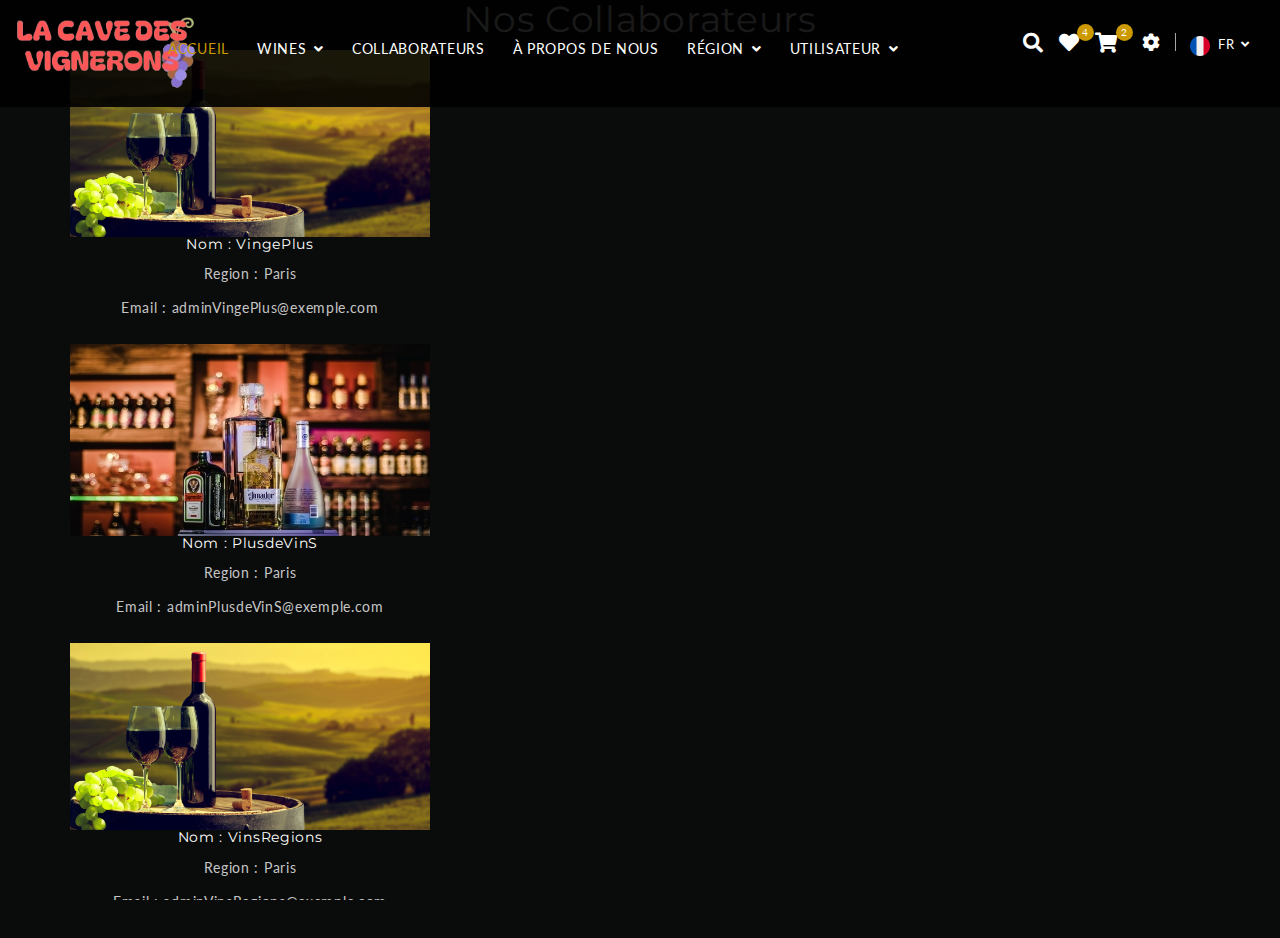
<file: Colab.html>
<!DOCTYPE html>
<html lang="fr">

<head>
    <meta charset="UTF-8">
    <meta http-equiv="X-UA-Compatible" content="IE=edge">
    <meta name="viewport" content="width=device-width, initial-scale=1.0">
    <title>Wine_BobEponge Collab</title>
    <link rel="stylesheet" href="Dependencies/bootstrap.css">
    <link rel="stylesheet" href="Dependencies/font-awesome.min.css">
    <link rel="stylesheet" href="https://cdnjs.cloudflare.com/ajax/libs/font-awesome/5.15.4/css/all.min.css">
    <link rel="stylesheet" href="Dependencies/owl.carousel.min.css">
    <link rel="stylesheet" href="Dependencies/owl.theme.default.min.css">
    <link rel="stylesheet" href="style.css">
</head>

<body>

    <!-- header section for mobile size  -->

    <div class="off_canvas_overlay"></div>

    <div class="offcanvas_menu offcanvas_two">
        <div class="canvas_open">
            <a href="javascript:void(0)">
                <i class="fa fa-bars"></i>
            </a>
        </div>

        <div class="offcanvas_menu_wrapper">
            <div class="canvas_close">
                <a href="javascript:void(0)">
                    <i class="fa fa-times"></i>
                </a>
            </div>
            <div class="header_account">
                <ul>
                    <li class="language">
                        <a href="#">
                            <!-- <img src="images/language.png" alt=""> FR <i class="fa fa-angle-down"></i> -->
                        </a>
                        <ul class="dropdown_language">
                            <li><a href="#">Français</a></li>
                            <li><a href="#">English</a></li>
                        </ul>
                    </li>
                    <li class="top_links">
                        <a href="#">
                            Mon compte <i class="fa fa-angle-down"></i>
                        </a>
                        <ul class="dropdown_links">
                            <li><a href="#">Mon compte</a></li>
                            <li><a href="#">Panier d'achat</a></li>
                        </ul>
                    </li>

                </ul>
            </div>

            <div class="header_right_info">
                <ul>
                    <li class="search_box">
                        <a href="javascript:void(0)">
                            <i class="fa fa-search"></i>
                        </a>
                        <div class="search_widget">
                            <form action="#">
                                <input type="text" placeholder="Recherche...">
                                <button type="submit">
                                    <i class="fa fa-search"></i>
                                </button>
                            </form>
                        </div>
                    </li>
                    <li class="header_wishlist">
                        <a href="#">
                            <i class="fa fa-heart"></i>
                            <span class="item_count">4</span>
                        </a>
                    </li>
                    <li class="mini_cart_wrapper">
                        <a href="javascript:void(0)">
                            <i class="fa fa-shopping-cart"></i>
                            <span class="item_count">2</span>
                        </a>
                        <div class="mini_cart mini_cart2">
                            <div class="cart_gallery">
                                <div class="cart_item">
                                    <div class="cart_img">
                                        <a href="#">
                                            <img src="images/cart1.png" alt="">
                                        </a>
                                    </div>
                                    <div class="cart_info">
                                        <a href="#">
                                            Vins
                                        </a>
                                        <p><span>120 €</span> X 1</p>
                                    </div>
                                    <div class="cart_remove">
                                        <a href="#"><i class="fa fa-times"></i></a>
                                    </div>
                                </div>
                                <div class="cart_item">
                                    <div class="cart_img">
                                        <a href="#">
                                            <img src="images/cart2.png" alt="">
                                        </a>
                                    </div>
                                    <div class="cart_info">
                                        <a href="#">
                                            Domaine Jacques Prieur
                                        </a>
                                        <p><span>Rs. 55961</span> X 1</p>
                                    </div>
                                    <div class="cart_remove">
                                        <a href="#"><i class="fa fa-times"></i></a>
                                    </div>
                                </div>

                            </div>

                            <div class="mini_cart_table">
                                <div class="cart_table_border">
                                    <div class="cart_total">
                                        <span>Sub Total :</span>
                                        <span class="price">Rs. 82630</span>

                                    </div>
                                    <div class="cart_total mt-10">
                                        <span>Total :</span>
                                        <span class="price">Rs. 82630</span>
                                    </div>
                                </div>
                            </div>
                            <div class="mini_cart_footer">
                                <div class="cart_button">
                                    <a href="#">View Cart</a>
                                </div>
                                <div class="cart_button">
                                    <a href="#">Checkout</a>
                                </div>

                            </div>
                        </div>



                    </li>
                </ul>
            </div>

            <div id="menu" class="text-left">
                <ul class="offcanvas_main_menu">
                    <li class="menu-item-has-children">
                        <a href="#">Accueil</a>
                    </li>
                    <li class="menu-item-has-children">
                        <a href="#">Vins</a>
                        <ul class="sub-menu">
                            <li class="menu-item-has-children">
                                <a href="#">Vins Rouges</a>
                                <ul class="sub-menu">
                                    <li><a href="#">Pinot Noir</a></li>
                                    <li><a href="#">Cabernet Sauvignon</a></li>
                                    <li><a href="#">Syrah</a></li>
                                    <li><a href="#">Rhone Blends</a></li>
                                    <li><a href="#">Merlot</a></li>
                                    <li><a href="#">Gamay</a></li>
                                </ul>
                            </li>
                            <li class="menu-item-has-children">
                                <a href="#">Vins blancs</a>
                                <ul class="sub-menu">
                                    <li><a href="#">Chardonnay</a></li>
                                    <li><a href="#">Riesling</a></li>
                                    <li><a href="#">Pinot Gris</a></li>
                                    <li><a href="#">Viogneir</a></li>
                                </ul>
                            </li>
                            <li class="menu-item-has-children">
                                <a href="#">Autres</a>
                                <ul class="sub-menu">
                                    <li><a href="#"><b>Champagne & Sparkling</b></a></li>
                                    <li><a href="#"><b>Vin rose</b></a></li>
                                    <li><a href="#"><b>Verrerie et accessoires</b></a></li>
                                    <li><a href="#"><b>Coffrets de dégustation de vin</b></a></li>
                                </ul>
                            </li>
                        </ul>
                    </li>
                    <li class="menu-item-has-children active"><a href="colab.html">Collaborateurs</a></li>
                    <li class="menu-item-has-children"><a href="#">À propos de nous</a></li>
                  
                    <li class="menu-item-has-children">
                        <a href="#">Utilisateur</a>
                        <ul class="sub-menu">
                            <li><a href="#">Se connecter</a></li>
                            <li><a href="#">S'inscrire</a></li>
                        </ul>
                    </li>
                </ul>
            </div>

            <div class="offcanvas_footer">
                <span><a href="#"><i class="fa fa-envelope"></i> BobEponge@gmail.com</a></span>
                <ul>
                    <li class="facebook">
                        <a href="#">
                            <i class="fab fa-facebook"></i>
                        </a>
                    </li>
                    <li class="twitter"><a href="#"><i class="fab fa-twitter"></i></a></li>
                    <li class="pinterest"><a href="#"><i class="fab fa-pinterest"></i></a></li>
                    <li class="linkedin"><a href="#"><i class="fab fa-linkedin"></i></a></li>
                    <li class="google-plus"><a href="#"><i class="fab fa-google-plus"></i></a></li>

                </ul>
            </div>

        </div>
    </div>

    <header>
        <div class="main_header header_transparent header-mobile-m">
            <div class="header_container sticky-header">
                <div class="container-fluid">
                    <div class="row align-items-center">
                        <div class="col-lg-2" style="display: inline-block;">
                            <div class="logo">
                                <a href="index.html"> <img src="images/logo.png" width="200px" alt=""></a>
                            </div>
                        </div>
                        <div class="col-lg-6" style="display: inline-block;">
                            <div class="main_menu menu_two menu_position">
                                <nav>
                                    <ul>
                                        <li>
                                            <a href="index.html" class="active">Accueil</a>
                                        </li>
                                        <li class="mega_items">
                                            <a href="#">Wines <i class="fa fa-angle-down"></i></a>
                                            <div class="mega_menu">
                                                <ul class="mega_menu_inner">
                                                    <li>
                                                        <a href="#">Vins rouges</a>
                                                        <ul>
                                                            <li><a href="#">Pinot Noir</a></li>
                                                            <li><a href="#">Cabernet Sauvignon</a></li>
                                                            <li><a href="#">Syrah</a></li>
                                                            <li><a href="#">Rhone Blends</a></li>
                                                            <li><a href="#">Merlot</a></li>
                                                            <li><a href="#">Gamay</a></li>
                                                        </ul>
                                                    </li>
                                                    <li>
                                                        <a href="#">Vins blancs</a>
                                                        <ul>
                                                            <li><a href="#">Chardonnay</a></li>
                                                            <li><a href="#">Riesling</a></li>
                                                            <li><a href="#">Pinot Gris</a></li>
                                                            <li><a href="#">Viogneir</a></li>
                                                        </ul>
                                                    </li>
                                                    <li>
                                                        <a href="#">Autres</a>
                                                        <ul>
                                                            <li><a href="#"><b>Champagne & Sparkling</b></a></li>
                                                            <li><a href="#"><b>Rose Wine</b></a></li>
                                                            <li><a href="#"><b>Glassware & Accessories</b></a></li>
                                                            <li><a href="#"><b>Wine Tasting Sets</b></a></li>
                                                        </ul>
                                                    </li>
                                                </ul>
                                            </div>
                                        </li>
                                        <li><a href="#">Collaborateurs</a></li>
                                        <li><a href="#">À propos de nous</a></li>
                                        <li>
                                            <a href="">Région <i class="fa fa-angle-down"></i></a>
                                            <ul class="sub_menu pages">
                                                <li><a href="#">Normandie</a></li>
                                                <li><a href="#">Paris</a></li>
                                                <li><a href="#">Austres</a></li>
                                            </ul>
                                        </li>
                                        <li>
                                            <a href="">Utilisateur <i class="fa fa-angle-down"></i></a>
                                            <ul class="sub_menu pages">
                                                <li><a href="./login.html">Se connecter</a></li>
                                                <li><a href="./compte.html">S'inscrire</a></li>
                                            </ul>
                                        </li>

                                    </ul>
                                </nav>
                            </div>
                        </div>

                        <div class="col-lg-4" style="display: inline-block;">
                            <div class="header_top_right">
                                <div class="header_right_info">
                                    <ul>
                                        <li class="search_box">
                                            <a href="javascript:void(0)">
                                                <i class="fa fa-search"></i>
                                            </a>
                                            <div class="search_widget">
                                                <form action="#">
                                                    <input type="text" placeholder="Recherche...">
                                                    <button type="submit">
                                                        <i class="fa fa-search"></i>
                                                    </button>
                                                </form>
                                            </div>
                                        </li>
                                        <li class="header_wishlist">
                                            <a href="#">
                                                <i class="fa fa-heart"></i>
                                                <span class="item_count">4</span>
                                            </a>
                                        </li>
                                        <li class="mini_cart_wrapper">
                                            <a href="javascript:void(0)">
                                                <i class="fa fa-shopping-cart"></i>
                                                <span class="item_count">2</span>
                                            </a>
                                            <div class="mini_cart mini_cart2">
                                                <div class="cart_gallery">
                                                    <div class="cart_item">
                                                        <div class="cart_img">
                                                            <a href="#">
                                                                <img src="images/cart1.png" alt="">
                                                            </a>
                                                        </div>
                                                        <div class="cart_info">
                                                            <a href="#">
                                                                Vins
                                                            </a>
                                                            <p><span>120 €</span> X 1</p>
                                                        </div>
                                                        <div class="cart_remove">
                                                            <a href="#"><i class="fa fa-times"></i></a>
                                                        </div>
                                                    </div>
                                                    <div class="cart_item">
                                                        <div class="cart_img">
                                                            <a href="#">
                                                                <img src="images/cart2.png" alt="">
                                                            </a>
                                                        </div>
                                                        <div class="cart_info">
                                                            <a href="#">
                                                                Domaine Jacques Prieur
                                                            </a>
                                                            <p><span>Rs. 55961</span> X 1</p>
                                                        </div>
                                                        <div class="cart_remove">
                                                            <a href="#"><i class="fa fa-times"></i></a>
                                                        </div>
                                                    </div>

                                                </div>

                                                <div class="mini_cart_table">
                                                    <div class="cart_table_border">
                                                        <div class="cart_total">
                                                            <span>Sub Total :</span>
                                                            <span class="price">Rs. 82630</span>

                                                        </div>
                                                        <div class="cart_total mt-10">
                                                            <span>Total :</span>
                                                            <span class="price">Rs. 82630</span>
                                                        </div>
                                                    </div>
                                                </div>
                                                <div class="mini_cart_footer">
                                                    <div class="cart_button">
                                                        <a href="#">View Cart</a>
                                                    </div>
                                                    <div class="cart_button">
                                                        <a href="#">Checkout</a>
                                                    </div>

                                                </div>
                                            </div>



                                        </li>
                                    </ul>
                                </div>
                                <div class="header_account">
                                    <ul>
                                        <li class="top_links">
                                            <a href="#">
                                                <i class="fa fa-cog"></i>
                                            </a>
                                            <ul class="dropdown_links">
                                                <li><a href="#">Sortie de caisse</a></li>
                                                <li><a href="#">Mon compte</a></li>
                                                <li><a href="#">Panier d'achat</a></li>
                                                <li><a href="#">Liste de souhaits</a></li>
                                            </ul>
                                        </li>
                                        <li class="language">
                                            <a href="#">
                                                <img src="images/language.png" width="20px" alt=""> FR <i
                                                    class="fa fa-angle-down"></i>
                                            </a>
                                            <ul class="dropdown_language">
                                                <li><a href="#">Français</a></li>
                                                <li><a href="#">English</a></li>
                                            </ul>
                                        </li>

                                    </ul>
                                </div>
                            </div>
                        </div>
                    </div>
                </div>
            </div>
        </div>
    </header>
    <main class="container my-5">
        <h1 class="text-center mb-4">Nos Collaborateurs</h1>
        <div class="row">
            <!-- Exemple de carte collaborateur -->
            <div class="col-md-4 mb-4">
                <div class="card">
                    <img src="./images/collab.jpg" class="card-img-top" alt="Photo Collaborateur">
                    <div class="card-body text-center">
                        <h5 class="card-title">Nom : VingePlus</h5>
                        <p class="card-text">Region : Paris</p>
                        <p class="card-text">Email : adminVingePlus@exemple.com</p>
                    </div>
                </div> <br>
                <div class="card">
                    <img src="./images/p3.jpg" class="card-img-top" alt="Photo Collaborateur">
                    <div class="card-body text-center">
                        <h5 class="card-title">Nom : PlusdeVinS</h5>
                        <p class="card-text">Region : Paris</p>
                        <p class="card-text">Email : adminPlusdeVinS@exemple.com</p>
                    </div> <br>
                </div>
                <div class="card">
                    <img src="./images/collab.jpg" class="card-img-top" alt="Photo Collaborateur">
                    <div class="card-body text-center">
                        <h5 class="card-title">Nom : VinsRegions</h5>
                        <p class="card-text">Region : Paris</p>
                        <p class="card-text">Email : adminVinsRegions@exemple.com</p>
                    </div>
                </div>
            </div>
            <!-- Ajouter d'autres cartes ici -->
        </div>
    </main>

    <footer class="bg-light text-center py-3">
        <p>&copy; 2025 Vins. Tous droits réservés.</p>
    </footer>

    <script src="Dependencies/jquery.min.js"></script>
    <script src="Dependencies/bootstrap.min.js"></script>
</body>
</html>
</file>
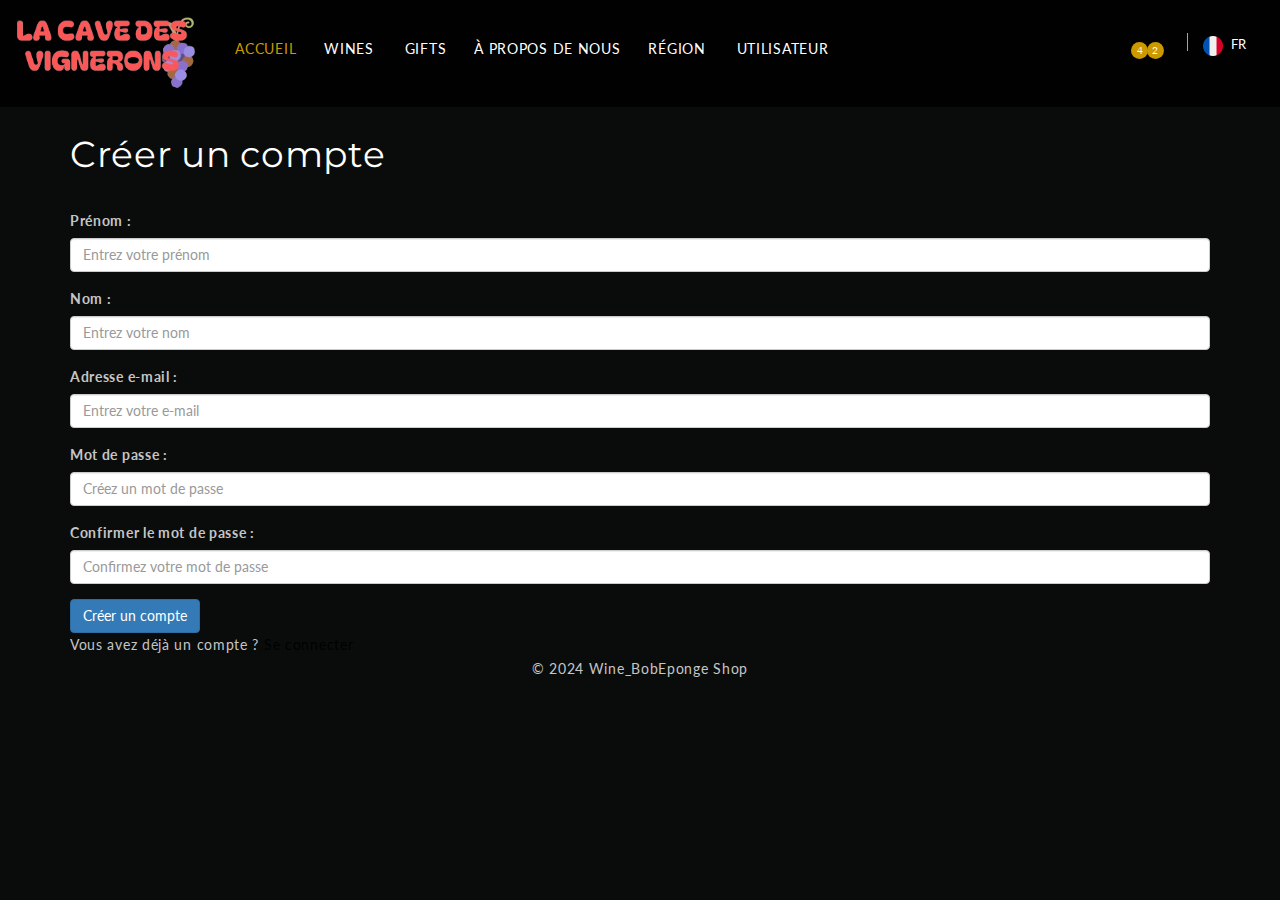
<file: compte.html>
<!-- register.html -->
<!DOCTYPE html>
<html lang="fr">

<head>
    <meta charset="UTF-8">
    <meta http-equiv="X-UA-Compatible" content="IE=edge">
    <meta name="viewport" content="width=device-width, initial-scale=1.0">
    <title>Créer un compte - Wine_BobEponge Shop</title>
    <link rel="stylesheet" href="Dependencies/bootstrap.css">
    <link rel="stylesheet" href="style.css">
</head>

<body>
   <!-- debut  -->

<div class="off_canvas_overlay"></div>

<div class="offcanvas_menu offcanvas_two">
    <div class="canvas_open">
        <a href="javascript:void(0)">
            <i class="fa fa-bars"></i>
        </a>
    </div>

    <div class="offcanvas_menu_wrapper">
        <div class="canvas_close">
            <a href="javascript:void(0)">
                <i class="fa fa-times"></i>
            </a>
        </div>
        <div class="header_account">
            <ul>
                <li class="language">
                    <a href="#">
                        <img src="images/language.png " width="20px" alt=""> FR <i class="fa fa-angle-down"></i>
                    </a>
                    <ul class="dropdown_language">
                        <li><a href="#">Français</a></li>
                        <li><a href="#">English</a></li>
                    </ul>
                </li>
                <li class="top_links">
                    <a href="#">
                        Mon compte <i class="fa fa-angle-down"></i>
                    </a>
                    <ul class="dropdown_links">
                        <li><a href="#">Mon compte</a></li>
                        <li><a href="#">Panier d'achat</a></li>
                    </ul>
                </li>

            </ul>
        </div>

        <div class="header_right_info">
            <ul>
                <li class="search_box">
                    <a href="javascript:void(0)">
                        <i class="fa fa-search"></i>
                    </a>
                    <div class="search_widget">
                        <form action="#">
                            <input type="text" placeholder="Recherche...">
                            <button type="submit">
                                <i class="fa fa-search"></i>
                            </button>
                        </form>
                    </div>
                </li>
                <li class="header_wishlist">
                    <a href="#">
                        <i class="fa fa-heart"></i>
                        <span class="item_count">4</span>
                    </a>
                </li>
                <li class="mini_cart_wrapper">
                    <a href="javascript:void(0)">
                        <i class="fa fa-shopping-cart"></i>
                        <span class="item_count">2</span>
                    </a>
                    <div class="mini_cart mini_cart2">
                        <div class="cart_gallery">
                            <div class="cart_item">
                                <div class="cart_img">
                                    <a href="#">
                                        <img src="images/cart1.png" alt="">
                                    </a>
                                </div>
                                <div class="cart_info">
                                    <a href="#">
                                        Vins
                                    </a>
                                    <p><span>120 €</span> X 1</p>
                                </div>
                                <div class="cart_remove">
                                    <a href="#"><i class="fa fa-times"></i></a>
                                </div>
                            </div>
                            <div class="cart_item">
                                <div class="cart_img">
                                    <a href="#">
                                        <img src="images/cart2.png" alt="">
                                    </a>
                                </div>
                                <div class="cart_info">
                                    <a href="#">
                                        Domaine Jacques Prieur
                                    </a>
                                    <p><span>Rs. 55961</span> X 1</p>
                                </div>
                                <div class="cart_remove">
                                    <a href="#"><i class="fa fa-times"></i></a>
                                </div>
                            </div>

                        </div>

                        <div class="mini_cart_table">
                            <div class="cart_table_border">
                                <div class="cart_total">
                                    <span>Sub Total :</span>
                                    <span class="price">Rs. 82630</span>

                                </div>
                                <div class="cart_total mt-10">
                                    <span>Total :</span>
                                    <span class="price">Rs. 82630</span>
                                </div>
                            </div>
                        </div>
                        <div class="mini_cart_footer">
                            <div class="cart_button">
                                <a href="#">View Cart</a>
                            </div>
                            <div class="cart_button">
                                <a href="#">Checkout</a>
                            </div>

                        </div>
                    </div>



                </li>
            </ul>
        </div>

        <div id="menu" class="text-left">
            <ul class="offcanvas_main_menu">
                <li class="menu-item-has-children active">
                    <a href="#">Accueil</a>
                </li>
                <li class="menu-item-has-children">
                    <a href="#">Vins</a>
                    <ul class="sub-menu">
                        <li class="menu-item-has-children">
                            <a href="#">Vins Rouges</a>
                            <ul class="sub-menu">
                                <li><a href="#">Pinot Noir</a></li>
                                <li><a href="#">Cabernet Sauvignon</a></li>
                                <li><a href="#">Syrah</a></li>
                                <li><a href="#">Rhone Blends</a></li>
                                <li><a href="#">Merlot</a></li>
                                <li><a href="#">Gamay</a></li>
                            </ul>
                        </li>
                        <li class="menu-item-has-children">
                            <a href="#">Vins blancs</a>
                            <ul class="sub-menu">
                                <li><a href="#">Chardonnay</a></li>
                                <li><a href="#">Riesling</a></li>
                                <li><a href="#">Pinot Gris</a></li>
                                <li><a href="#">Viogneir</a></li>
                            </ul>
                        </li>
                        <li class="menu-item-has-children">
                            <a href="#">Autres</a>
                            <ul class="sub-menu">
                                <li><a href="#"><b>Champagne & Sparkling</b></a></li>
                                <li><a href="#"><b>Vin rose</b></a></li>
                                <li><a href="#"><b>Verrerie et accessoires</b></a></li>
                                <li><a href="#"><b>Coffrets de dégustation de vin</b></a></li>
                            </ul>
                        </li>
                    </ul>
                </li>
                <li class="menu-item-has-children"><a href="#">Gifts</a></li>
                <li class="menu-item-has-children"><a href="#">À propos de nous</a></li>
              
                <li class="menu-item-has-children">
                    <a href="#">Utilisateur</a>
                    <ul class="sub-menu">
                        <li><a href="#">Se connecter</a></li>
                        <li><a href="#">S'inscrire</a></li>
                    </ul>
                </li>
            </ul>
        </div>

        <div class="offcanvas_footer">
            <span><a href="#"><i class="fa fa-envelope"></i> BobEponge@gmail.com</a></span>
            <ul>
                <li class="facebook">
                    <a href="#">
                        <i class="fab fa-facebook"></i>
                    </a>
                </li>
                <li class="twitter"><a href="#"><i class="fab fa-twitter"></i></a></li>
                <li class="pinterest"><a href="#"><i class="fab fa-pinterest"></i></a></li>
                <li class="linkedin"><a href="#"><i class="fab fa-linkedin"></i></a></li>
                <li class="google-plus"><a href="#"><i class="fab fa-google-plus"></i></a></li>

            </ul>
        </div>

    </div>
</div>

<header>
    <div class="main_header header_transparent header-mobile-m">
        <div class="header_container sticky-header">
            <div class="container-fluid">
                <div class="row align-items-center">
                    <div class="col-lg-2" style="display: inline-block;">
                        <div class="logo">
                            <a href="index.html"> <img src="images/logo.png" alt=""></a>
                        </div>
                    </div>
                    <div class="col-lg-6" style="display: inline-block;">
                        <div class="main_menu menu_two menu_position">
                            <nav>
                                <ul>
                                    <li>
                                        <a href="index.html" class="active">Accueil</a>
                                    </li>
                                    <li class="mega_items">
                                        <a href="#">Wines <i class="fa fa-angle-down"></i></a>
                                        <div class="mega_menu">
                                            <ul class="mega_menu_inner">
                                                <li>
                                                    <a href="#">Vins rouges</a>
                                                    <ul>
                                                        <li><a href="#">Pinot Noir</a></li>
                                                        <li><a href="#">Cabernet Sauvignon</a></li>
                                                        <li><a href="#">Syrah</a></li>
                                                        <li><a href="#">Rhone Blends</a></li>
                                                        <li><a href="#">Merlot</a></li>
                                                        <li><a href="#">Gamay</a></li>
                                                    </ul>
                                                </li>
                                                <li>
                                                    <a href="#">Vins blancs</a>
                                                    <ul>
                                                        <li><a href="#">Chardonnay</a></li>
                                                        <li><a href="#">Riesling</a></li>
                                                        <li><a href="#">Pinot Gris</a></li>
                                                        <li><a href="#">Viogneir</a></li>
                                                    </ul>
                                                </li>
                                                <li>
                                                    <a href="#">Autres</a>
                                                    <ul>
                                                        <li><a href="#"><b>Champagne & Sparkling</b></a></li>
                                                        <li><a href="#"><b>Rose Wine</b></a></li>
                                                        <li><a href="#"><b>Glassware & Accessories</b></a></li>
                                                        <li><a href="#"><b>Wine Tasting Sets</b></a></li>
                                                    </ul>
                                                </li>
                                            </ul>
                                        </div>
                                    </li>
                                    <li><a href="#">Gifts</a></li>
                                    <li><a href="#">À propos de nous</a></li>
                                    <li>
                                        <a href="">Région <i class="fa fa-angle-down"></i></a>
                                        <ul class="sub_menu pages">
                                            <li><a href="#">Normandie</a></li>
                                            <li><a href="#">Paris</a></li>
                                            <li><a href="#">Austres</a></li>
                                        </ul>
                                    </li>
                                    <li>
                                        <a href="">Utilisateur <i class="fa fa-angle-down"></i></a>
                                        <ul class="sub_menu pages">
                                            <li><a href="./login.html">Se connecter</a></li>
                                            <li><a href="./compte.html">S'inscrire</a></li>
                                        </ul>
                                    </li>

                                </ul>
                            </nav>
                        </div>
                    </div>

                    <div class="col-lg-4" style="display: inline-block;">
                        <div class="header_top_right">
                            <div class="header_right_info">
                                <ul>
                                    <li class="search_box">
                                        <a href="javascript:void(0)">
                                            <i class="fa fa-search"></i>
                                        </a>
                                        <div class="search_widget">
                                            <form action="#">
                                                <input type="text" placeholder="Recherche...">
                                                <button type="submit">
                                                    <i class="fa fa-search"></i>
                                                </button>
                                            </form>
                                        </div>
                                    </li>
                                    <li class="header_wishlist">
                                        <a href="#">
                                            <i class="fa fa-heart"></i>
                                            <span class="item_count">4</span>
                                        </a>
                                    </li>
                                    <li class="mini_cart_wrapper">
                                        <a href="javascript:void(0)">
                                            <i class="fa fa-shopping-cart"></i>
                                            <span class="item_count">2</span>
                                        </a>
                                        <div class="mini_cart mini_cart2">
                                            <div class="cart_gallery">
                                                <div class="cart_item">
                                                    <div class="cart_img">
                                                        <a href="#">
                                                            <img src="images/cart1.png" alt="">
                                                        </a>
                                                    </div>
                                                    <div class="cart_info">
                                                        <a href="#">
                                                            Vins
                                                        </a>
                                                        <p><span>120 €</span> X 1</p>
                                                    </div>
                                                    <div class="cart_remove">
                                                        <a href="#"><i class="fa fa-times"></i></a>
                                                    </div>
                                                </div>
                                                <div class="cart_item">
                                                    <div class="cart_img">
                                                        <a href="#">
                                                            <img src="images/cart2.png" alt="">
                                                        </a>
                                                    </div>
                                                    <div class="cart_info">
                                                        <a href="#">
                                                            Domaine Jacques Prieur
                                                        </a>
                                                        <p><span>Rs. 55961</span> X 1</p>
                                                    </div>
                                                    <div class="cart_remove">
                                                        <a href="#"><i class="fa fa-times"></i></a>
                                                    </div>
                                                </div>

                                            </div>

                                            <div class="mini_cart_table">
                                                <div class="cart_table_border">
                                                    <div class="cart_total">
                                                        <span>Sub Total :</span>
                                                        <span class="price">Rs. 82630</span>

                                                    </div>
                                                    <div class="cart_total mt-10">
                                                        <span>Total :</span>
                                                        <span class="price">Rs. 82630</span>
                                                    </div>
                                                </div>
                                            </div>
                                            <div class="mini_cart_footer">
                                                <div class="cart_button">
                                                    <a href="#">View Cart</a>
                                                </div>
                                                <div class="cart_button">
                                                    <a href="#">Checkout</a>
                                                </div>

                                            </div>
                                        </div>



                                    </li>
                                </ul>
                            </div>
                            <div class="header_account">
                                <ul>
                                    <li class="top_links">
                                        <a href="#">
                                            <i class="fa fa-cog"></i>
                                        </a>
                                        <ul class="dropdown_links">
                                            <li><a href="#">Checkout</a></li>
                                            <li><a href="#">My Account</a></li>
                                            <li><a href="#">Shopping Cart</a></li>
                                            <li><a href="#">Wishlist</a></li>
                                        </ul>
                                    </li>
                                    <li class="language">
                                        <a href="#">
                                            <img src="images/language.png" width="20px" alt=""> FR <i
                                                class="fa fa-angle-down"></i>
                                        </a>
                                        <ul class="dropdown_language">
                                            <li><a href="#">Français</a></li>
                                            <li><a href="#">English</a></li>
                                        </ul>
                                    </li>

                                </ul>
                            </div>
                        </div>
                    </div>
                </div>
            </div>
        </div>
    </div>
</header>




<!-- fin  -->

    <main class="container mt-4">
        <form class="formq" action="process_register.php" method="POST">
            <h1>Créer un compte</h1>
            <br>
            <div class="form-group">
                <label for="first_name">Prénom :</label>
                <input type="text" class="form-control" id="first_name" name="first_name" placeholder="Entrez votre prénom" required>
            </div>
            <div class="form-group">
                <label for="last_name">Nom :</label>
                <input type="text" class="form-control" id="last_name" name="last_name" placeholder="Entrez votre nom" required>
            </div>
            <div class="form-group">
                <label for="email">Adresse e-mail :</label>
                <input type="email" class="form-control" id="email" name="email" placeholder="Entrez votre e-mail" required>
            </div>
            <div class="form-group">
                <label for="password">Mot de passe :</label>
                <input type="password" class="form-control" id="password" name="password" placeholder="Créez un mot de passe" required>
            </div>
            <div class="form-group">
                <label for="confirm_password">Confirmer le mot de passe :</label>
                <input type="password" class="form-control" id="confirm_password" name="confirm_password" placeholder="Confirmez votre mot de passe" required>
            </div>
            <button type="submit" class="btn btn-primary mt-3">Créer un compte</button>
        </form>
        <p class="mt-3">Vous avez déjà un compte ? <a href="login.html">Se connecter</a></p>
    </main>

    <footer class="text-center mt-4">
        <p>&copy; 2024 Wine_BobEponge Shop</p>
    </footer>
</body>

</html>
</file>
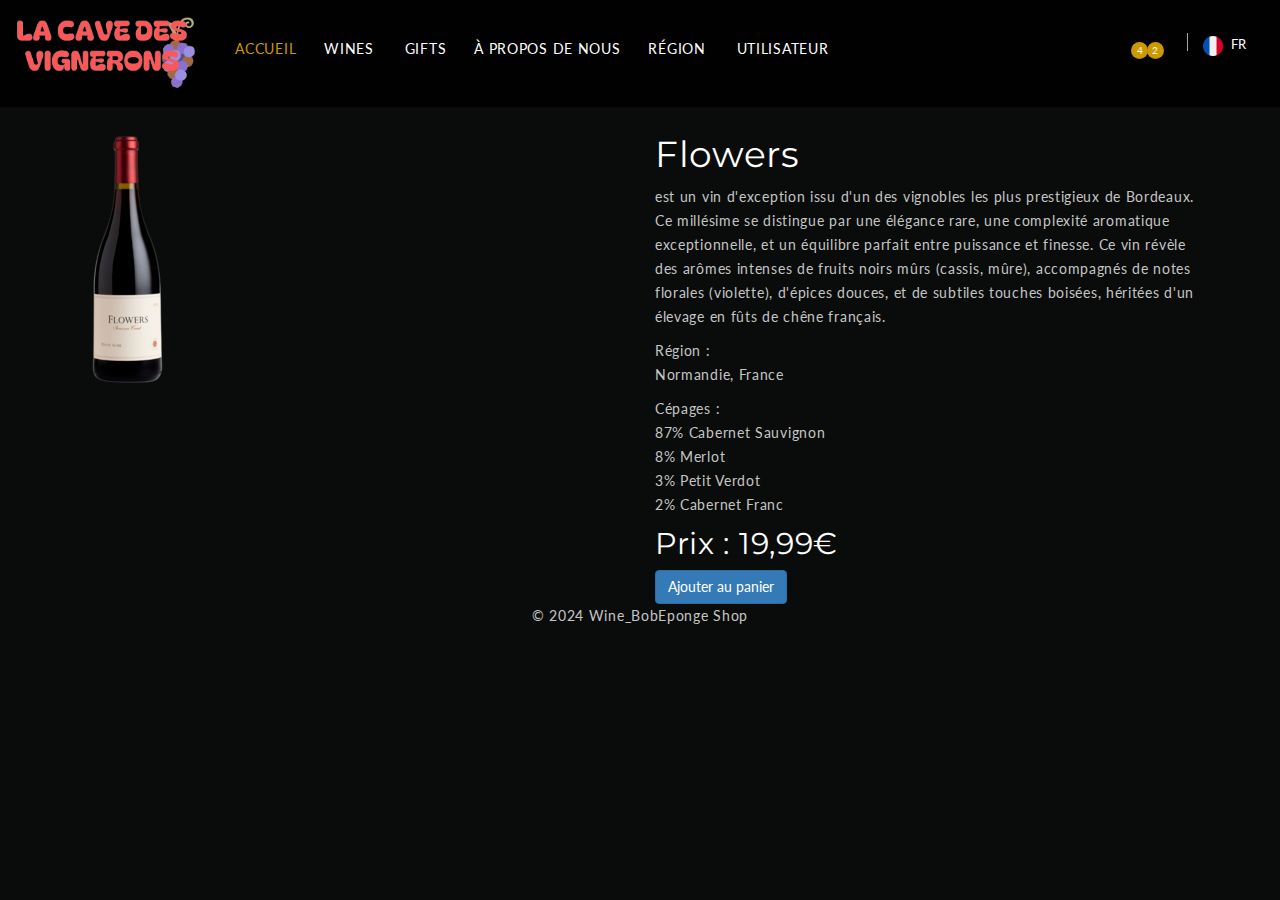
<file: datail.html>
<!-- details.html -->
<!DOCTYPE html>
<html lang="fr">

<head>
    <meta charset="UTF-8">
    <meta http-equiv="X-UA-Compatible" content="IE=edge">
    <meta name="viewport" content="width=device-width, initial-scale=1.0">
    <title>Détails du produit - Wine_BobEponge Shop</title>
    <link rel="stylesheet" href="Dependencies/bootstrap.css">
    <link rel="stylesheet" href="style.css">
</head>

<body>
<!-- debut  -->

<div class="off_canvas_overlay"></div>

<div class="offcanvas_menu offcanvas_two">
    <div class="canvas_open">
        <a href="javascript:void(0)">
            <i class="fa fa-bars"></i>
        </a>
    </div>

    <div class="offcanvas_menu_wrapper">
        <div class="canvas_close">
            <a href="javascript:void(0)">
                <i class="fa fa-times"></i>
            </a>
        </div>
        <div class="header_account">
            <ul>
                <li class="language">
                    <a href="#">
                        <!-- <img src="images/language.png" alt=""> FR <i class="fa fa-angle-down"></i> -->
                    </a>
                    <ul class="dropdown_language">
                        <li><a href="#">Français</a></li>
                        <li><a href="#">English</a></li>
                    </ul>
                </li>
                <li class="top_links">
                    <a href="#">
                        Mon compte <i class="fa fa-angle-down"></i>
                    </a>
                    <ul class="dropdown_links">
                        <li><a href="#">Mon compte</a></li>
                        <li><a href="#">Panier d'achat</a></li>
                    </ul>
                </li>

            </ul>
        </div>

        <div class="header_right_info">
            <ul>
                <li class="search_box">
                    <a href="javascript:void(0)">
                        <i class="fa fa-search"></i>
                    </a>
                    <div class="search_widget">
                        <form action="#">
                            <input type="text" placeholder="Recherche...">
                            <button type="submit">
                                <i class="fa fa-search"></i>
                            </button>
                        </form>
                    </div>
                </li>
                <li class="header_wishlist">
                    <a href="#">
                        <i class="fa fa-heart"></i>
                        <span class="item_count">4</span>
                    </a>
                </li>
                <li class="mini_cart_wrapper">
                    <a href="javascript:void(0)">
                        <i class="fa fa-shopping-cart"></i>
                        <span class="item_count">2</span>
                    </a>
                    <div class="mini_cart mini_cart2">
                        <div class="cart_gallery">
                            <div class="cart_item">
                                <div class="cart_img">
                                    <a href="#">
                                        <img src="images/cart1.png" alt="">
                                    </a>
                                </div>
                                <div class="cart_info">
                                    <a href="#">
                                        Vins
                                    </a>
                                    <p><span>120 €</span> X 1</p>
                                </div>
                                <div class="cart_remove">
                                    <a href="#"><i class="fa fa-times"></i></a>
                                </div>
                            </div>
                            <div class="cart_item">
                                <div class="cart_img">
                                    <a href="#">
                                        <img src="images/cart2.png" alt="">
                                    </a>
                                </div>
                                <div class="cart_info">
                                    <a href="#">
                                        Domaine Jacques Prieur
                                    </a>
                                    <p><span>Rs. 55961</span> X 1</p>
                                </div>
                                <div class="cart_remove">
                                    <a href="#"><i class="fa fa-times"></i></a>
                                </div>
                            </div>

                        </div>

                        <div class="mini_cart_table">
                            <div class="cart_table_border">
                                <div class="cart_total">
                                    <span>Sub Total :</span>
                                    <span class="price">Rs. 82630</span>

                                </div>
                                <div class="cart_total mt-10">
                                    <span>Total :</span>
                                    <span class="price">Rs. 82630</span>
                                </div>
                            </div>
                        </div>
                        <div class="mini_cart_footer">
                            <div class="cart_button">
                                <a href="#">View Cart</a>
                            </div>
                            <div class="cart_button">
                                <a href="#">Checkout</a>
                            </div>

                        </div>
                    </div>



                </li>
            </ul>
        </div>

        <div id="menu" class="text-left">
            <ul class="offcanvas_main_menu">
                <li class="menu-item-has-children active">
                    <a href="#">Accueil</a>
                </li>
                <li class="menu-item-has-children">
                    <a href="#">Vins</a>
                    <ul class="sub-menu">
                        <li class="menu-item-has-children">
                            <a href="#">Vins Rouges</a>
                            <ul class="sub-menu">
                                <li><a href="#">Pinot Noir</a></li>
                                <li><a href="#">Cabernet Sauvignon</a></li>
                                <li><a href="#">Syrah</a></li>
                                <li><a href="#">Rhone Blends</a></li>
                                <li><a href="#">Merlot</a></li>
                                <li><a href="#">Gamay</a></li>
                            </ul>
                        </li>
                        <li class="menu-item-has-children">
                            <a href="#">Vins blancs</a>
                            <ul class="sub-menu">
                                <li><a href="#">Chardonnay</a></li>
                                <li><a href="#">Riesling</a></li>
                                <li><a href="#">Pinot Gris</a></li>
                                <li><a href="#">Viogneir</a></li>
                            </ul>
                        </li>
                        <li class="menu-item-has-children">
                            <a href="#">Autres</a>
                            <ul class="sub-menu">
                                <li><a href="#"><b>Champagne & Sparkling</b></a></li>
                                <li><a href="#"><b>Vin rose</b></a></li>
                                <li><a href="#"><b>Verrerie et accessoires</b></a></li>
                                <li><a href="#"><b>Coffrets de dégustation de vin</b></a></li>
                            </ul>
                        </li>
                    </ul>
                </li>
                <li class="menu-item-has-children"><a href="#">Gifts</a></li>
                <li class="menu-item-has-children"><a href="#">À propos de nous</a></li>
              
                <li class="menu-item-has-children">
                    <a href="#">Utilisateur</a>
                    <ul class="sub-menu">
                        <li><a href="#">Se connecter</a></li>
                        <li><a href="#">S'inscrire</a></li>
                    </ul>
                </li>
            </ul>
        </div>

        <div class="offcanvas_footer">
            <span><a href="#"><i class="fa fa-envelope"></i> BobEponge@gmail.com</a></span>
            <ul>
                <li class="facebook">
                    <a href="#">
                        <i class="fab fa-facebook"></i>
                    </a>
                </li>
                <li class="twitter"><a href="#"><i class="fab fa-twitter"></i></a></li>
                <li class="pinterest"><a href="#"><i class="fab fa-pinterest"></i></a></li>
                <li class="linkedin"><a href="#"><i class="fab fa-linkedin"></i></a></li>
                <li class="google-plus"><a href="#"><i class="fab fa-google-plus"></i></a></li>

            </ul>
        </div>

    </div>
</div>

<header>
    <div class="main_header header_transparent header-mobile-m">
        <div class="header_container sticky-header">
            <div class="container-fluid">
                <div class="row align-items-center">
                    <div class="col-lg-2" style="display: inline-block;">
                        <div class="logo">
                            <a href="index.html"> <img src="images/logo.png" alt=""></a>
                        </div>
                    </div>
                    <div class="col-lg-6" style="display: inline-block;">
                        <div class="main_menu menu_two menu_position">
                            <nav>
                                <ul>
                                    <li>
                                        <a href="index.html" class="active">Accueil</a>
                                    </li>
                                    <li class="mega_items">
                                        <a href="#">Wines <i class="fa fa-angle-down"></i></a>
                                        <div class="mega_menu">
                                            <ul class="mega_menu_inner">
                                                <li>
                                                    <a href="#">Vins rouges</a>
                                                    <ul>
                                                        <li><a href="#">Pinot Noir</a></li>
                                                        <li><a href="#">Cabernet Sauvignon</a></li>
                                                        <li><a href="#">Syrah</a></li>
                                                        <li><a href="#">Rhone Blends</a></li>
                                                        <li><a href="#">Merlot</a></li>
                                                        <li><a href="#">Gamay</a></li>
                                                    </ul>
                                                </li>
                                                <li>
                                                    <a href="#">Vins blancs</a>
                                                    <ul>
                                                        <li><a href="#">Chardonnay</a></li>
                                                        <li><a href="#">Riesling</a></li>
                                                        <li><a href="#">Pinot Gris</a></li>
                                                        <li><a href="#">Viogneir</a></li>
                                                    </ul>
                                                </li>
                                                <li>
                                                    <a href="#">Autres</a>
                                                    <ul>
                                                        <li><a href="#"><b>Champagne & Sparkling</b></a></li>
                                                        <li><a href="#"><b>Rose Wine</b></a></li>
                                                        <li><a href="#"><b>Glassware & Accessories</b></a></li>
                                                        <li><a href="#"><b>Wine Tasting Sets</b></a></li>
                                                    </ul>
                                                </li>
                                            </ul>
                                        </div>
                                    </li>
                                    <li><a href="#">Gifts</a></li>
                                    <li><a href="#">À propos de nous</a></li>
                                    <li>
                                        <a href="">Région <i class="fa fa-angle-down"></i></a>
                                        <ul class="sub_menu pages">
                                            <li><a href="#">Normandie</a></li>
                                            <li><a href="#">Paris</a></li>
                                            <li><a href="#">Austres</a></li>
                                        </ul>
                                    </li>
                                    <li>
                                        <a href="">Utilisateur <i class="fa fa-angle-down"></i></a>
                                        <ul class="sub_menu pages">
                                            <li><a href="./login.html">Se connecter</a></li>
                                            <li><a href="./compte.html">S'inscrire</a></li>
                                        </ul>
                                    </li>

                                </ul>
                            </nav>
                        </div>
                    </div>

                    <div class="col-lg-4" style="display: inline-block;">
                        <div class="header_top_right">
                            <div class="header_right_info">
                                <ul>
                                    <li class="search_box">
                                        <a href="javascript:void(0)">
                                            <i class="fa fa-search"></i>
                                        </a>
                                        <div class="search_widget">
                                            <form action="#">
                                                <input type="text" placeholder="Recherche...">
                                                <button type="submit">
                                                    <i class="fa fa-search"></i>
                                                </button>
                                            </form>
                                        </div>
                                    </li>
                                    <li class="header_wishlist">
                                        <a href="#">
                                            <i class="fa fa-heart"></i>
                                            <span class="item_count">4</span>
                                        </a>
                                    </li>
                                    <li class="mini_cart_wrapper">
                                        <a href="javascript:void(0)">
                                            <i class="fa fa-shopping-cart"></i>
                                            <span class="item_count">2</span>
                                        </a>
                                        <div class="mini_cart mini_cart2">
                                            <div class="cart_gallery">
                                                <div class="cart_item">
                                                    <div class="cart_img">
                                                        <a href="#">
                                                            <img src="images/cart1.png" alt="">
                                                        </a>
                                                    </div>
                                                    <div class="cart_info">
                                                        <a href="#">
                                                            Vins
                                                        </a>
                                                        <p><span>120 €</span> X 1</p>
                                                    </div>
                                                    <div class="cart_remove">
                                                        <a href="#"><i class="fa fa-times"></i></a>
                                                    </div>
                                                </div>
                                                <div class="cart_item">
                                                    <div class="cart_img">
                                                        <a href="#">
                                                            <img src="images/cart2.png" alt="">
                                                        </a>
                                                    </div>
                                                    <div class="cart_info">
                                                        <a href="#">
                                                            Domaine Jacques Prieur
                                                        </a>
                                                        <p><span>Rs. 55961</span> X 1</p>
                                                    </div>
                                                    <div class="cart_remove">
                                                        <a href="#"><i class="fa fa-times"></i></a>
                                                    </div>
                                                </div>

                                            </div>

                                            <div class="mini_cart_table">
                                                <div class="cart_table_border">
                                                    <div class="cart_total">
                                                        <span>Sub Total :</span>
                                                        <span class="price">Rs. 82630</span>

                                                    </div>
                                                    <div class="cart_total mt-10">
                                                        <span>Total :</span>
                                                        <span class="price">Rs. 82630</span>
                                                    </div>
                                                </div>
                                            </div>
                                            <div class="mini_cart_footer">
                                                <div class="cart_button">
                                                    <a href="#">View Cart</a>
                                                </div>
                                                <div class="cart_button">
                                                    <a href="#">Checkout</a>
                                                </div>

                                            </div>
                                        </div>



                                    </li>
                                </ul>
                            </div>
                            <div class="header_account">
                                <ul>
                                    <li class="top_links">
                                        <a href="#">
                                            <i class="fa fa-cog"></i>
                                        </a>
                                        <ul class="dropdown_links">
                                            <li><a href="#">Checkout</a></li>
                                            <li><a href="#">My Account</a></li>
                                            <li><a href="#">Shopping Cart</a></li>
                                            <li><a href="#">Wishlist</a></li>
                                        </ul>
                                    </li>
                                    <li class="language">
                                        <a href="#">
                                            <img src="images/language.png" width="20px" alt=""> FR <i
                                                class="fa fa-angle-down"></i>
                                        </a>
                                        <ul class="dropdown_language">
                                            <li><a href="#">Français</a></li>
                                            <li><a href="#">English</a></li>
                                        </ul>
                                    </li>

                                </ul>
                            </div>
                        </div>
                    </div>
                </div>
            </div>
        </div>
    </div>
</header>




<!-- fin  -->

    <main class="container mt-4">
        <div class="row">
            <div class="col-md-6">
                <img src="images/c2.png" class="img-fluid" alt="Produit">
            </div>
            <div class="col-md-6">
                <h1>Flowers</h1>
                <p>est un vin d'exception issu d'un des vignobles les plus prestigieux de Bordeaux. Ce millésime se distingue par une élégance rare, une complexité aromatique exceptionnelle, et un équilibre parfait entre puissance et finesse.

                    Ce vin révèle des arômes intenses de fruits noirs mûrs (cassis, mûre), accompagnés de notes florales (violette), d'épices douces, et de subtiles touches boisées, héritées d'un élevage en fûts de chêne français.</p>
                    <p>Région : <br> Normandie, France</p>
                    <p>Cépages : <br>
                        87% Cabernet Sauvignon <br>
                        8% Merlot <br>
                        3% Petit Verdot <br>
                        2% Cabernet Franc</p>
                <h2>Prix : 19,99€</h2>
                <button class="btn btn-primary" onclick="ajouterAuPanier()">Ajouter au panier</button>
            </div>
        </div>
    </main>

    <footer class="text-center mt-4">
        <p>&copy; 2024 Wine_BobEponge Shop</p>
    </footer>

    <script>
        function ajouterAuPanier() {
            alert('Produit ajouté au panier !');
        }
    </script>
</body>

</html>
</file>
<file: style.css>
@import url('https://fonts.googleapis.com/css2?family=Lato:wght@100;300;400;700;900&display=swap');
@import url('https://fonts.googleapis.com/css2?family=Montserrat:wght@100;200;300;400;500;600;700&display=swap');
*, *::before, *::after {
    box-sizing: border-box;
}
.col-md-6{
    margin-top: 135px;
}

.formq{
    margin-top: 135px;
}

body {
    font-family: 'Lato', sans-serif;
    line-height: 24px;
    font-size: 14px;
    font-style: normal;
    font-weight: 400;
    visibility: visible;
    color: #000;
    letter-spacing: 0.05em;
}

/* general css  */

.fix {
    overflow: hidden;
}

.hidden {
    display: none;
}

.clear {
    clear: both;
}

.container {
    max-width: 1170px;
}

@media only screen and (max-width: 767px) {
    .container {
        width: 450px;
    }
}

@media only screen and (max-width: 479px) {
    .container {
        width: 100%;
    }
}

.capitalize {
    text-transform: capitalize;
}

.uppercase {
    text-transform: uppercase;
}

.no-gutters>.col, .no-gutters>[class*="col-"] {
    padding-right: 0;
    padding-left: 0;
    margin: 0;
}

.off_canvas_overlay {
    width: 100%;
    height: 100%;
    position: fixed;
    z-index: 99;
    opacity: 0;
    visibility: hidden;
    cursor: crosshair;
    background: #000;
    top: 0;
}

.off_canvas_overlay.active {
    opacity: 0.5;
    visibility: visible;
}

.offcanvas_menu {
    display: none;
}

@media only screen and (min-width: 768px) and (max-width: 991px) {
    .offcanvas_menu {
        display: block;
    }
}

@media only screen and (max-width: 767px) {
    .offcanvas_menu {
        display: block;
    }
    .offcanvas_two .canvas_open {
        top: 18px;
    }
}

.offcanvas_two .canvas_open a:hover {
    color: #cc9900;
    border-color: #cc9900;
}

.canvas_open {
    position: absolute;
    right: 17px;
    top: 34px;
    z-index: 9;
}

@media only screen and (min-width: 768px) and (max-width: 991px) {
    .canvas_open {
        right: 25px;
        top: 26px;
    }
}

@media only screen and (max-width: 767px) {
    .canvas_open {
        right: 19px;
        top: 28px;
    }
}

.canvas_open a {
    font-size: 30px;
    width: 43px;
    height: 40px;
    display: block;
    line-height: 39px;
    text-align: center;
    color: #555;
    border: 1px solid #555;
}

@media only screen and (min-width: 768px) and (max-width: 991px) {
    .canvas_open a {
        width: 33px;
        height: 33px;
        line-height: 30px;
        font-size: 26px;
    }
}

@media only screen and (max-width: 767px) {
    .canvas_open a {
        width: 30px;
        height: 30px;
        line-height: 26px;
        font-size: 24px;
    }
}

.canvas_open a:hover {
    color: #bda87f;
    border-color: #bda87f;
}

.canvas_close {
    position: absolute;
    top: 10px;
    right: 13px;
}

.canvas_close a {
    font-size: 18px;
    text-transform: uppercase;
    font-weight: 500;
    width: 32px;
    height: 32px;
    display: block;
    text-align: center;
    line-height: 31px;
    border: 1px solid #8b1b46;
    border-radius: 50%;
    color: #58240c;
}

.canvas_close a:hover {
    background: #bda87f;
    border-color: #bda87f;
    color: aliceblue;
}

.offcanvas_menu_wrapper {
    width: 290px;
    position: fixed;
    background: #fff;
    z-index: 99;
    top: 0;
    height: 100vh;
    transition: 0.5s;
    left: 0;
    margin-left: -300px;
    padding: 50px 15px 30px;
    overflow-y: auto;
}

.offcanvas_menu_wrapper.active {
    margin-left: 0;
}

.offcanvas_menu_wrapper .header_account {
    display: block;
}

ul {
    list-style: outside none none;
    margin: 0;
    padding: 0;
}

.header_account {
    margin-right: 45px;
}

@media only screen and (min-width: 992px) and (max-width: 1199px) {
    .header_account {
        margin-right: 25px;
    }
}

@media only screen and (min-width: 768px) and (max-width: 991px) {
    .header_account {
        display: none;
        margin-right: 0;
        margin-bottom: 20px;
        text-align: center;
    }
}

@media only screen and (max-width: 767px) {
    .header_account {
        display: none;
        margin-right: 0;
        margin-bottom: 20px;
        text-align: center;
    }
}

.header_account>ul>li {
    display: inline-block;
    position: relative;
    margin-right: 30px;
}

.header_account>ul>li:last-child {
    margin-right: 0;
}

@media only screen and (min-width: 768px) and (max-width: 991px) {
    .header_account>ul>li {
        margin-right: 0;
    }
    .header_account>ul>li:hover>a {
        color: #fff;
    }
}

@media only screen and (max-width: 767px) {
    .header_account>ul>li {
        margin-right: 0;
    }
    .header_account>ul>li:hover>a {
        color: #fff;
    }
}

.header_account>ul>li:hover ul.dropdown_currency, .header_account>ul>li:hover ul.dropdown_language, .header_account>ul>li:hover ul.dropdown_links {
    visibility: visible;
    max-height: 200px;
}

.header_account>ul>li:hover>a {
    color: #fff;
}

@media only screen and (min-width: 768px) and (max-width: 991px) {
    .header_account>ul>li:hover>a {
        color: #bda87f;
    }
}

@media only screen and (max-width: 767px) {
    .header_account>ul>li:hover>a {
        color: #bda87f;
    }
}

.header_account>ul>li>a {
    text-transform: uppercase;
    line-height: 50px;
    font-size: 12px;
    display: inline-block;
    font-weight: 400;
    color: #999;
}

@media only screen and (min-width: 768px) and (max-width: 991px) {
    .header_account>ul>li>a {
        line-height: 22px;
        color: #000;
    }
}

@media only screen and (max-width: 767px) {
    .header_account>ul>li>a {
        line-height: 22px;
        color: #000;
    }
}

.header_account>ul>li>a i {
    margin-left: 3px;
    margin-right: 15px;
}

.header_account>ul>li>a img {
    margin-right: 4px;
}

.header_account>ul>li:hover a:not([href]):not([tabindex]) {
    color: #bda87f;
}

.dropdown_currency, .dropdown_language, .dropdown_links {
    position: absolute;
    background: #fff;
    box-shadow: 0 0 5px rgba(0, 0, 0, 0.2);
    min-width: 130px;
    text-align: left;
    top: 100%;
    left: 0;
    transition: all 0.5s ease-out;
    overflow: hidden;
    border-radius: 3px;
    visibility: hidden;
    max-height: 0;
}

@media only screen and (min-width: 768px) and (max-width: 991px) {
    .dropdown_currency, .dropdown_language, .dropdown_links {
        left: -30px;
    }
}

@media only screen and (max-width: 767px) {
    .dropdown_currency, .dropdown_language, .dropdown_links {
        left: -30px;
    }
}

.dropdown_currency li a, .dropdown_language li a, .dropdown_links li a {
    text-transform: uppercase;
    display: block;
    font-size: 12px;
    white-space: nowrap;
    padding: 8px 8px 8px 20px;
    line-height: 20px;
    color: #000;
}

.dropdown_currency li a:hover, .dropdown_language li a:hover, .dropdown_links li a:hover {
    background: #f2f2f2;
}

@media only screen and (min-width: 768px) and (max-width: 991px) {
    .dropdown_language {
        left: -10px;
    }
}

@media only screen and (max-width: 767px) {
    .dropdown_language {
        left: -10px;
    }
}

.dropdown_links {
    right: 0;
    left: auto;
}

.offcanvas_menu_wrapper .header_right_info {
    display: block;
    margin-bottom: 25px;
}

.offcanvas_menu_wrapper .header_right_info>ul>li>a {
    color: #000;
}

.header_right_info {
    text-align: right;
    margin-left: 15px;
}

@media only screen and (min-width: 768px) and (max-width: 991px) {
    .header_right_info {
        display: none;
        text-align: center;
        margin-left: 0;
    }
}

@media only screen and (max-width: 767px) {
    .header_right_info {
        display: none;
        text-align: center;
        margin-left: 0;
    }
}

.header_right_info>ul>li {
    display: inline-block;
    position: relative;
    margin-right: 15px;
}

.header_right_info>ul>li:hover>a {
    color: #cc9900;
}

.header_right_info>ul>li:last-child {
    margin-right: 0;
}

.header_right_info>ul>li>a {
    font-size: 20px;
    color: #999;
}

.search_widget {
    position: absolute;
    right: 0;
    top: 36px;
    z-index: 99;
    display: none;
}

@media only screen and (min-width: 768px) and (max-width: 991px) {
    .search_widget {
        left: -68px;
        right: auto;
    }
}

@media only screen and (max-width: 767px) {
    .search_widget {
        left: -68px;
        right: auto;
    }
}

.search_widget form {
    position: relative;
    width: 400px;
    border: 1px solid #ebebeb;
}

@media only screen and (min-width: 768px) and (max-width: 991px) {
    .search_widget form {
        width: 225px;
    }
}

@media only screen and (max-width: 767px) {
    .search_widget form {
        width: 225px;
    }
}

.search_widget form input {
    padding: 10px 40px 10px 15px;
    height: 41px;
    line-height: 30px;
    font-size: 12px;
    color: #222;
    border: none;
    width: 100%;
    background: #f7f7f7;
}

@media only screen and (min-width: 768px) and (max-width: 991px) {
    .search_widget form input {
        padding: 8px 40px 8px 15px;
        height: 38px;
    }
}

@media only screen and (max-width: 767px) {
    .search_widget form input {
        padding: 8px 40px 8px 15px;
        height: 38px;
    }
}

.search_widget form button {
    position: absolute;
    top: 0;
    right: 0;
    width: 40px;
    height: 100%;
    border: 0;
    background: none;
    font-size: 16px;
}

.search_widget form button:hover {
    color: #cc9900;
}

.header_wishlist span.item_count {
    position: absolute;
    top: -6px;
    right: -14px;
    width: 17px;
    height: 17px;
    line-height: 17px;
    border-radius: 100%;
    text-align: center;
    background: #cc9900;
    font-size: 10px;
    font-weight: 400;
    color: #fff;
}

.mini_cart_wrapper:hover .mini_cart {
    max-height: 550px;
    padding: 20px 28px 33px;
    visibility: visible;
}

@media only screen and (min-width: 768px) and (max-width: 991px) {
    .mini_cart_wrapper:hover .mini_cart {
        padding: 10px 11px 20px;
    }
}

@media only screen and (max-width: 767px) {
    .mini_cart_wrapper:hover .mini_cart {
        padding: 10px 11px 20px;
    }
}

.mini_cart_wrapper span.item_count {
    position: absolute;
    top: -6px;
    right: -14px;
    width: 17px;
    height: 17px;
    line-height: 17px;
    border-radius: 100%;
    text-align: center;
    background: #cc9900;
    font-size: 10px;
    font-weight: 400;
    color: #fff;
}

.mini_cart {
    position: absolute;
    min-width: 355px;
    padding: 0 28px;
    background: #fff;
    border: 0;
    z-index: 999;
    right: 0;
    top: 142%;
    max-height: 0;
    visibility: hidden;
    overflow: hidden;
    border: 1px solid #ebebeb;
    transition: all 0.5s;
}

@media only screen and (min-width: 768px) and (max-width: 991px) {
    .mini_cart {
        display: none;
        transition: unset;
        padding: 10px 11px 20px;
        min-width: 253px;
        right: -69px;
        max-height: inherit;
        visibility: inherit;
    }
}

@media only screen and (max-width: 767px) {
    .mini_cart {
        display: none;
        transition: unset;
        padding: 10px 11px 20px;
        min-width: 253px;
        right: -69px;
        max-height: inherit;
        visibility: inherit;
    }
}

.mini_cart2 .cart_info a:hover {
    color: #cc9900 !important;
}

.mini_cart2 .cart_img:hover {
    border-color: #cc9900 !important;
}

.mini_cart2 .cart_remove a:hover {
    border-color: #cc9900 !important;
    background: #cc9900 !important;
}

.mini_cart2 .cart_button a:hover {
    border-color: #cc9900 !important;
    background: #cc9900 !important;
}

.cart_item {
    overflow: hidden;
    padding: 11px 0;
    border-bottom: 1px solid #ebebeb;
    display: flex;
    justify-content: space-between;
}

.cart_img {
    width: 70px;
    margin-right: 10px;
    border: 1px solid transparent;
}

.cart_img:hover {
    border-color: #cc9900 !important;
}

@media only screen and (min-width: 768px) and (max-width: 991px) {
    .cart_img {
        width: 70px;
    }
}

@media only screen and (max-width: 767px) {
    .cart_img {
        width: 70px;
    }
}

.cart_info {
    width: 60%;
    text-align: left;
    top: 20px;
    position: relative;
    color: #000;
}

.cart_info a {
    font-weight: 600;
    font-size: 14px;
    line-height: 20px;
    display: block;
    margin-bottom: 6px;
    color: #000;
}

@media only screen and (min-width: 768px) and (max-width: 991px) {
    .cart_info a {
        font-size: 13px;
    }
}

@media only screen and (max-width: 767px) {
    .cart_info a {
        font-size: 13px;
    }
}

img {
    max-width: 100%;
    height: auto;
}

.cart_info a:hover {
    color: #cc9900;
    text-decoration: none;
}

.cart_info p {
    font-size: 12px;
}

.cart_info p span {
    font-size: 16px;
    font-weight: 600;
}

.cart_remove a {
    font-size: 15px;
    border: 1px solid #ebebeb;
    width: 20px;
    height: 20px;
    display: block;
    line-height: 18px;
    text-align: center;
    border-radius: 50%;
    text-decoration: none;
    color: #555;
}

.cart_remove a:hover {
    background: #cc9900;
    border-color: #cc9900;
    color: #fff;
}

.cart_remove a i {
    display: block;
    padding-left: 2px;
    padding-top: 2px;
    padding-right: 2px;
    padding-bottom: 2px;
}

.mini_cart_table {
    padding: 23px 0px;
}

.cart_total {
    display: flex;
    justify-content: space-between;
    color: #000;
}

.cart_total span {
    font-size: 14px;
    font-weight: 400;
}

.cart_total span.price {
    font-weight: 700;
}

@media only screen and (min-width: 768px) and (max-width: 991px) {
    .cart_total span {
        font-size: 13px;
    }
}

@media only screen and (max-width: 767px) {
    .cart_total span {
        font-size: 13px;
    }
}

.cart_button:first-child {
    margin-bottom: 15px;
}

.cart_button a {
    text-transform: uppercase;
    border-radius: 3px;
    font-size: 14px;
    font-weight: 500;
    display: block;
    text-align: center;
    line-height: 20px;
    margin-bottom: 0;
    padding: 10px 0px;
    color: #000;
    border: 2px solid #000;
    text-decoration: none;
}

.cart_button a:hover {
    color: #fff;
    border-color: #cc9900;
}

.offcanvas_main_menu li a:hover {
    color: #cc9900;
}

.offcanvas_main_menu li ul.sub-menu {
    padding-left: 20px;
}

.offcanvas_main_menu>li.menu-item-has-children.menu-open>span.menu-expand {
    transform: rotate(180deg);
}

.offcanvas_main_menu>li ul li.menu-item-has-children.menu-open span.menu-expand {
    transform: rotate(180deg);
}

.offcanvas_main_menu li {
    position: relative;
}

.offcanvas_main_menu li:last-child {
    margin: 0;
}

.offcanvas_main_menu li span.menu-expand {
    position: absolute;
    right: 0;
}

.offcanvas_main_menu li a {
    font-size: 14px;
    font-weight: 400;
    text-transform: capitalize;
    display: block;
    padding-bottom: 10px;
    margin-bottom: 10px;
    color: #000;
    border-bottom: 1px solid #ebebeb;
}

a:focus {
    text-decoration: none !important;
    color: inherit;
    outline: none;
}

a:hover {
    text-decoration: none !important;
}

.offcanvas_main_menu li a:hover {
    color: #cc9900;
}

.offcanvas_main_menu li ul.sub-menu {
    padding-left: 20px;
}

p:last-child {
    margin-bottom: 0;
}

a, button {
    color: inherit;
    line-height: inherit;
    text-decoration: none;
    cursor: pointer;
}

a, button, img, input, span {
    transition: all 0.3s ease 0s;
}

*:focus {
    outline: none !important;
}

h1, h2, h3, h4, h5, h6 {
    font-weight: 400;
    margin-top: 0;
}

.offcanvas_footer {
    margin-top: 50px;
    padding-bottom: 50px;
    text-align: center;
}

.offcanvas_footer span a {
    font-size: 14px;
}

.offcanvas_footer span a:hover {
    color: #cc9900;
}

.offcanvas_footer ul {
    margin-top: 20px;
}

.offcanvas_footer ul li {
    display: inline-block;
    margin-right: 4px;
}

.offcanvas_footer ul li:last-child {
    margin-right: 0;
}

.offcanvas_footer ul li a {
    display: inline-block;
    width: 30px;
    height: 30px;
    text-align: center;
    line-height: 30px;
    border-radius: 50%;
    font-size: 13px;
    color: #fff;
}

.offcanvas_footer ul li.facebook a {
    background: #3c5b9b;
}

.offcanvas_footer ul li.twitter a {
    background: #1da1f2;
}

.offcanvas_footer ul li.pinterest a {
    background: #bd081b;
}

.offcanvas_footer ul li.linkedin a {
    background: #242492;
}

.offcanvas_footer ul li.google-plus a {
    background: #2af645;
}

.offcanvas_footer ul li.facebook a:hover {
    background: #cc9900;
}

.offcanvas_footer ul li.twitter a:hover {
    background: #cc9900;
}

.offcanvas_footer ul li.pinterest a:hover {
    background: #cc9900;
}

.offcanvas_footer ul li.linkedin a:hover {
    background: #cc9900;
}

.offcanvas_footer ul li.google-plus a:hover {
    background: #cc9900;
}

.fa-envelope {
    margin-right: 5px;
    width: 30px;
    height: 30px;
    text-align: center;
    line-height: 30px;
    border-radius: 50%;
    font-size: 13px;
    background: #9a1ee2;
    color: #fff;
}

.offcanvas_footer a {
    letter-spacing: 2px;
}

/* ***************************** */

.header_transparent {
    position: absolute;
    width: 100%;
    top: 0;
    left: 0;
    z-index: 99;
}

@media only screen and (min-width: 768px) and (max-width: 991px) {
    .header_transparent {
        position: inherit;
    }
}

@media only screen and (max-width: 767px) {
    .header_transparent {
        position: inherit;
    }
}

.header_transparent .header_container {
    background: rgba(0, 0, 0, 0.9);
    padding: 17px 0;
}

@media only screen and (min-width: 768px) and (max-width: 991px) {
    .header_transparent .header_container {
        background: #1c1d22;
    }
}

@media only screen and (max-width: 767px) {
    .header_transparent .header_container {
        background: #1c1d22;
    }
}

.header_transparent .sticky-header.sticky {
    background: rgba(28, 29, 24, 0.7);
    padding: 8px 0;
}

.header_container {
    padding: 22px 0;
    background: #1c1d22;
}

@media only screen and (max-width: 767px) {
    .header_container {
        padding: 25px 0;
    }
}

.sticky-header.sticky {
    position: fixed;
    z-index: 99;
    width: 100%;
    top: 0;
    background: rgba(28, 29, 24, 0.7);
    box-shadow: 0 1px 3px rgba(0, 0, 0, 0.11);
    animation: fadeInDown;
    animation-duration: 900ms;
    animation-timing-function: cubic-bezier(0.2, 1, 0.22, 1);
    animation-delay: 0s;
    animation-iteration-count: 1;
    animation-direction: normal;
    animation-fill-mode: none;
    animation-play-state: running;
    border-bottom: 0;
    display: block;
    padding: 10px 0;
}

@media only screen and (min-width: 768px) and (max-width: 991px) {
    .sticky-header.sticky {
        position: inherit;
        box-shadow: inherit;
        animation-name: inherit;
        padding: 0;
        background: inherit;
        opacity: inherit;
    }
}

@media only screen and (max-width: 767px) {
    .sticky-header.sticky {
        position: inherit;
        box-shadow: inherit;
        animation-name: inherit;
        padding: 0;
        background: inherit;
        opacity: inherit;
    }
}

.sticky-header.sticky .logo a img {
    max-width: 118px;
}

@media only screen and (min-width: 768px) and (max-width: 991px) {
    .sticky-header.sticky .logo a img {
        max-width: 100%;
    }
}

@media only screen and (max-width: 767px) {
    .sticky-header.sticky .logo a img {
        max-width: 100px;
    }
}

.header_transparent .sticky-header.sticky {
    background: rgba(28, 29, 24, 0.7);
    padding: 8px 0;
}

@media only screen and (max-width: 767px) {
    .logo {
        display: inline-block;
    }
}

@media only screen and (max-width: 767px) {
    .logo a img {
        max-width: 110px;
    }
}

@media only screen and (min-width: 768px) and (max-width: 991px) {
    .main_menu {
        display: none;
    }
}

@media only screen and (max-width: 767px) {
    .main_menu {
        display: none;
    }
}

.main_menu nav>ul {
    display: flex;
    justify-content: flex-end;
}

.main_menu nav>ul>li {
    position: relative;
    flex-shrink: 0;
}

.main_menu nav>ul>li:hover ul.sub_menu {
    visibility: visible;
    max-height: 300px;
    padding: 24px 30px;
}

.main_menu nav>ul>li:hover .mega_menu {
    visibility: visible;
    max-height: 300px;
    padding: 25px 30px 30px 30px;
}

.main_menu nav>ul>li:hover>a {
    color: #cc9900;
}

.main_menu nav>ul>li>a {
    display: block;
    font-size: 14px;
    line-height: 20px;
    padding: 10px 23px;
    text-transform: uppercase;
    font-weight: 400;
    position: relative;
    color: #fff;
}

.main_menu nav>ul>li>a i {
    margin-left: 3px;
}

.main_menu nav>ul>li>a.active {
    color: #cc9900;
}

@media only screen and (min-width: 992px) and (max-width: 1199px) {
    .main_menu nav>ul>li>a {
        padding: 10px 15px;
    }
}

.main_menu nav>ul>li ul.sub_menu {
    position: absolute;
    min-width: 215px;
    padding: 0 30px;
    background: #fff;
    box-shadow: 0 3px 11px 0 rgba(0, 0, 0, 0.1);
    max-height: 0;
    transform-origin: 0 0 0;
    left: 0;
    right: auto;
    visibility: hidden;
    overflow: hidden;
    transition: 0.5s;
    z-index: 99;
    top: 100%;
    text-align: left;
    border-bottom-left-radius: 5px;
    border-bottom-right-radius: 5px;
}

.main_menu nav>ul>li ul.sub_menu li a {
    font-size: 13px;
    font-weight: 400;
    display: block;
    line-height: 32px;
    text-transform: capitalize;
}

.main_menu nav>ul>li ul.sub_menu li a:hover {
    color: #cc9900;
}

.main_menu nav>ul>li.mega_items {
    position: static;
}

.main_menu nav>ul>li .mega_menu {
    position: absolute;
    min-width: 100%;
    padding: 0 30px 0 30px;
    background: #fff;
    box-shadow: 0 3px 11px 0 rgba(0, 0, 0, 0.1);
    max-height: 0;
    transform-origin: 0 0 0;
    left: 0;
    right: auto;
    visibility: hidden;
    overflow: hidden;
    transition: 0.5s;
    z-index: 99;
    top: 100%;
    text-align: left;
}

.menu_two nav>ul {
    justify-content: center;
}

.menu_two nav>ul>li:hover>a {
    color: #cc9900;
}

.menu_two nav>ul>li>a {
    padding: 10px 20px;
}

@media only screen and (min-width: 1200px) and (max-width: 1600px) {
    .menu_two nav>ul>li>a {
        padding: 10px 14px;
    }
}

@media only screen and (min-width: 992px) and (max-width: 1199px) {
    .menu_two nav>ul>li>a {
        padding: 10px 5px;
        font-size: 13px;
    }
}

@media only screen and (min-width: 992px) and (max-width: 1199px) {
    .menu_two nav>ul>li>a i {
        margin-left: 1px;
    }
}

.menu_two nav>ul>li>a.active {
    color: #cc9900;
}

.menu_two nav>ul>li ul.sub_menu li a:hover {
    color: #cc9900;
}

.menu_two .mega_menu_inner>li>a:hover {
    color: #cc9900;
}

.menu_two .mega_menu_inner>li ul li a:hover {
    color: #cc9900;
}

.menu_position {
    position: relative;
    padding-top: 12px;
}

.mega_menu_inner {
    display: flex;
    justify-content: space-between;
}

.mega_menu_inner>li>a {
    font-size: 14px;
    line-height: 24px;
    text-transform: uppercase;
    font-weight: 600;
    display: block;
    margin-bottom: 12px;
}

.mega_menu_inner>li>a:hover {
    color: #cc9900;
}

.mega_menu_inner>li ul li {
    display: block;
}

.mega_menu_inner>li ul li a {
    font-size: 13px;
    font-weight: 400;
    display: block;
    line-height: 30px;
    text-transform: capitalize;
}

.mega_menu_inner>li ul li a:hover {
    color: #cc9900;
}

.header_top_right {
    display: flex;
    align-items: center;
    justify-content: flex-end;
}

.header_top_right .header_right_info {
    margin-left: 0;
}

.header_top_right .header_right_info>ul>li {
    margin-right: 11px;
}

@media only screen and (min-width: 992px) and (max-width: 1199px) {
    .header_top_right .header_right_info>ul>li {
        margin-right: 10px;
    }
}

.header_top_right .header_right_info>ul>li:last-child {
    margin-right: 0;
}

.header_top_right .header_right_info>ul>li>a {
    color: #fff;
}

.header_top_right .header_right_info>ul>li:hover>a {
    color: #cc9900;
}

.header_top_right .header_account {
    margin-right: 0;
    margin-left: 20px;
}

.header_top_right .header_account>ul>li {
    position: relative;
    margin-right: 10px;
}

@media only screen and (min-width: 992px) and (max-width: 1199px) {
    .header_top_right .header_account>ul>li {
        margin-right: 8px;
        padding-right: 8px;
    }
}

.header_top_right .header_account>ul>li::before {
    content: "";
    width: 1px;
    height: 18px;
    background: #a4a5a7;
    position: absolute;
    right: 0;
    top: 50%;
    transform: translateY(-50%);
}

.header_top_right .header_account>ul>li:last-child {
    margin-right: 0;
    padding-right: 0;
}

.header_top_right .header_account>ul>li:last-child::before {
    display: none;
}

.header_top_right .header_account>ul>li>a {
    color: #fff;
    font-size: 13px;
}

.header_top_right .header_account>ul>li.top_links>a {
    font-size: 18px;
}

.header_top_right .header_account>ul>li:hover>a {
    color: #cc9900;
}

.header_top_right .dropdown_language, .header_top_right .dropdown_currency, .header_top_right .dropdown_links {
    right: 0;
    left: auto;
}

/* ************************* */

.master-slider {
    position: relative;
    visibility: hidden;
    font-family: 'Lato', sans-serif;
}

.master-slider a {
    transition: none;
}

.master-slider, .master-slider * {
    box-sizing: content-box;
}

.pt-pb {
    padding-top: 0;
    padding-bottom: 0;
}

.ms-slide {
    position: absolute;
    height: 100%;
    transform: translateZ(0px);
}

.ms-slide .ms-layer {
    position: absolute;
    pointer-events: auto;
}

.ms-layer.bold-title {
    font-weight: 900;
    font-size: 26pt;
    color: #222;
    margin: 0;
}

.ms-layer.light-title {
    margin: 0;
    font-weight: 300;
    font-size: 38pt;
    text-transform: uppercase;
    color: #f1f1f1;
    letter-spacing: -3px;
}

html, body {
    height: 100%;
    overflow-x: hidden;
    width: 100%;
}

body {
    color: #c5c5c5;
    background-color: #0a0c0b;
}

.btn, .btn:hover {
    transition: all 0.5s ease-in-out;
}

a {
    color: #000;
    transition: all 0.5s ease-in-out;
}

a:hover, a:focus {
    color: #d9932f;
    outline: none;
    outline-offset: 0px;
    text-decoration: none !important;
}

h1, h2, h3, h4, h5, h6 {
    font-family: 'Montserrat', sans-serif;
    color: #fff;
}

.ms-slide .ms-slide-layers {
    position: absolute;
    overflow: hidden;
    width: 100%;
    height: 100%;
    z-index: 109;
    top: 0px;
    pointer-events: none;
}

::-webkit-scrollbar {
    width: 5px;
}

::-webkit-scrollbar-thumb {
    background-image: linear-gradient(125deg, #fb3c7f 0%, #ffc05e 100%);
    border-radius: 10px;
}

.no-padding {
    padding: 0;
}

.no-gutter>[class*='col-'] {
    padding-right: 0;
    padding-left: 0;
}

.lineeffect {
    margin-bottom: 0;
}

.lineeffect a:hover::before, .lineeffect a:hover::after {
    opacity: 1;
    transform: scale(1);
}

.lineeffect a::before, .lineeffect a::after {
    bottom: 10px;
    content: "";
    left: 10px;
    opacity: 0;
    position: absolute;
    right: 10px;
    top: 10px;
    transition: opacity 0.35s ease 0s, transform 0.35s ease 0s;
    z-index: 1;
}

.lineeffect a::before {
    border-bottom: 1px solid rgba(255, 255, 255);
    border-top: 1px solid #fff;
    transform: scale(0, 1);
}

.lineeffect a::after {
    border-left: 1px solid rgba(255, 255, 255);
    border-right: 1px solid #fff;
    transform: scale(1, 0);
}

.img-fill {
    min-width: -webkit-fill-available;
}

section {
    padding: 50px 0;
}

.category-img img {
    display: block;
    margin-bottom: 15px;
}

.category-img .cat-link {
    text-align: center;
}

.category-img .cat-link a {
    display: inline-block;
    font-weight: normal;
    color: #cc9900;
}

.category-img .cat-link a:hover {
    color: #f0dc6f;
}

.super-deal-section {
    background-repeat: no-repeat;
    background-size: cover;
    background-position: top right;
    min-height: 500px;
}

.super-deal h1 {
    color: #fff;
    font-weight: 600;
    font-size: 3.42em;
}

.super-deal h2 {
    color: #fff;
}

.super-deal a.btn {
    border: 1px solid #fff;
    padding: 10px 25px;
    color: #fff;
}

.super-deal a.btn:hover {
    border: 1px solid #d9932f;
    color: #d9932f;
    background-color: #fff;
}

.super-deal {
    margin-top: 85px;
    margin-bottom: 85px;
    text-shadow: 1px 2px 4px rgba(0, 0, 0, 0.6);
    color: #fff;
}

@media only screen and (max-width: 991px) {
    .super-deal-section {
        min-height: 350px;
    }
    .super-deal {
        margin-top: 0px;
        margin-bottom: 15px;
    }
    .super-deal h1 {
        font-weight: 600;
        font-size: 24px;
    }
}

@media only screen and (max-width: 767px) {
    .super-deal-section {
        background-position: top center;
        min-height: 300px;
    }
}

.product-slide .row {
    height: auto;
    margin: 0 auto;
}

.tabSix .nav-tabs {
    border-bottom: none;
}

.tabSix .nav-tabs>li>a {
    margin-right: 0;
    line-height: 1.42;
    background-color: transparent;
    border-style: solid;
    border-color: #898989;
    color: #999;
    border-width: 0 0 0 0;
    border-radius: 0px;
    padding: 10px 25px;
    font-weight: 600;
}

.tabSix .nav-tabs>li.active>a, .tabSix .nav-tabs>li.active>a:focus, .tabSix .nav-tabs>li.active>a:hover, .tabSix .nav-tabs>li>a:hover {
    color: #d9932f;
    cursor: pointer;
    border-width: 0 0 0 0;
    background-color: transparent;
}

.tabSix .nav-tabs li a p {
    margin-bottom: 0;
    font-size: 1em;
    font-family: 'Montserrat', sans-serif;
    text-transform: uppercase;
}

.tabSix .nav-tabs li {
    display: inline-block;
    float: none;
}

@media (min-width: 768px) {
    .tabSix .tab-content {
        margin-top: 24px;
    }
}

.tabSix ul li::after {
    font: normal normal normal 14px/1 FontAwesome;
    content: "\f111";
    display: inline-block;
    position: absolute;
    right: -4px;
    top: 18px;
    font-size: 7px;
}

.tabSix ul li:last-child::after {
    display: none;
}

.product-main {
    float: left;
    width: calc(100% - 2px);
    transition: all 0.45s ease-in-out;
    overflow: hidden;
}

figure {
    float: left;
    position: relative;
}

.product-main figure::before {
    content: "";
    position: absolute;
    top: 0;
    left: 0;
    width: 100%;
    height: 100%;
    opacity: 0;
    transition: all 0.45s ease-in-out;
}

.product-main figure.dark-theme::before {
    background-color: #000;
}

figure img {
    width: 100%;
}

.ribbon {
    position: absolute;
    top: 0;
    left: 0;
    display: inline-block;
    background-color: #d9932f;
}

.ribbon span {
    color: aliceblue;
    text-transform: capitalize;
    padding: 22px 0px;
    display: inline-block;
    font-size: 15px;
    transform: rotate(-90deg);
    font-weight: 600;
}

.ribbon::after {
    content: "";
    width: 0px;
    height: 0;
    border-right: 4px solid transparent;
    border-left: 4px solid transparent;
    position: absolute;
    bottom: -4px;
    left: 50%;
    margin-left: -4px;
    border-top: 4px solid #d9932f;
}

.block-sticker-tag1 {
    width: 50px;
    height: 50px;
    background-color: #313131;
    position: absolute;
    top: 50%;
    margin-top: -75px;
    right: -51px;
    color: #fff;
    opacity: 0;
    transition: all 0.45s ease-in-out;
}

.off_tag {
    position: absolute;
    top: 9px;
    left: 0;
    font-size: 13px;
    color: #fff;
    line-height: 15px;
    text-transform: uppercase;
    text-align: center;
}

.block-sticker-tag1 strong {
    font-size: 18px;
    text-align: center;
    padding: 7px 0 0 15px;
    display: inline-block;
}

.block-sticker-tag2 {
    width: 50px;
    height: 50px;
    background-color: #313131;
    position: absolute;
    top: 50%;
    margin-top: -25px;
    right: -51px;
    color: #fff;
    opacity: 0;
    transition: all 0.45s ease-in-out;
}

.off_tag1 {
    position: absolute;
    top: 20px;
    left: 0;
    font-size: 13px;
    color: #fff;
    line-height: 15px;
    text-transform: uppercase;
    text-align: center;
}

.block-sticker-tag2 strong {
    font-size: 18px;
    text-align: center;
    padding: 0px 0 0 16px;
    display: inline-block;
    margin-top: -2px;
}

.block-sticker-tag3 {
    width: 50px;
    height: 50px;
    background-color: #313131;
    position: absolute;
    top: 50%;
    margin-top: 25px;
    right: -51px;
    color: #fff;
    opacity: 0;
    transition: all 0.45s ease-in-out;
}

.off_tag2 {
    position: absolute;
    top: 20px;
    left: 0;
    font-size: 13px;
    color: #fff;
    line-height: 15px;
    text-transform: uppercase;
    text-align: center;
}

.block-sticker-tag3 strong {
    font-size: 18px;
    text-align: center;
    padding: 0px 0 0 16px;
    display: inline-block;
    margin-top: -2px;
}

.block-caption1 {
    width: 100%;
    display: inline-block;
    position: relative;
    text-align: center;
}

.block-caption1 h4 {
    font-size: 1.42em;
    font-weight: 400;
    margin-top: 10px;
    color: #fff;
}

.rpice {
    padding: 0;
    margin-top: 6px;
    margin-bottom: 10px;
}

.sell-price {
    font-size: 1.2em;
    font-weight: 700;
    margin-right: 10px;
    color: #d9932f;
}

.rpice .actual-price {
    color: #ababab;
    font-size: 1.3em;
    text-decoration: line-through;
}

.product-main:hover {
    transition: all 0.45s ease-in-out;
}

.product-main:hover figure::before {
    opacity: 0.4;
    transition: all 0.45s ease-in-out;
}

.product-main:hover figure .block-sticker-tag1, .product-main:hover figure .block-sticker-tag2, .product-main:hover figure .block-sticker-tag3 {
    opacity: 1;
    right: 0;
    transition: all 0.45s ease-in-out;
}

.block-sticker-tag1:hover strong, .block-sticker-tag2:hover strong, .block-sticker-tag3:hover strong {
    color: #d9932f;
    cursor: pointer;
}

.testi {
    text-align: center;
    background-attachment: fixed;
    background-size: cover;
    background-repeat: no-repeat;
}

.testi #quote-carousel.carousel {
    padding-bottom: 30px;
}

.testi #quote-carousel.carousel .carousel-inner .item {
    opacity: 0;
    transition-property: opacity;
}

.testi #quote-carousel.carousel .carousel-inner .active {
    opacity: 1;
    transition-property: opacity;
}

.testi #quote-carousel.carousel .carousel-indicators {
    bottom: -10px;
    z-index: 2;
}

.testi #quote-carousel.carousel .carousel-indicators li {
    background-color: #848484;
    border: none;
}

.testi #quote-carousel.carousel .carousel-indicators .active {
    background-color: #cc9900;
    border: none;
    width: 10px;
    height: 10px;
    margin: 1px;
}

.testi #quote-carousel.carousel blockquote {
    text-align: left;
    border: none;
    font-size: 14px;
    color: #fff;
    width: 90%;
    margin: 15px auto;
}

.testi #quote-carousel.carousel blockquote p {
    letter-spacing: 1px;
    padding-top: 15px;
}

.testi #quote-carousel.carousel blockquote .profile-circle img {
    margin: 0 auto;
    border-radius: 50%;
    border: 8px solid #d9932f;
}

.testi .item .name {
    color: #fff;
    font-size: 18px;
}

.testi .item .position {
    text-align: left;
}

@media only screen and (max-width: 1199px) {
    .testi #quote-carousel blockquote {
        text-align: center;
    }
}

@media only screen and (max-width: 767px) {
    .testi #quote-carousel blockquote {
        width: 100%;
    }
}

.blog-title a {
    color: #fff;
}

.blog-img .bubble-top::before {
    pointer-events: none;
    position: absolute;
    z-index: 999;
    content: "";
    border-style: solid;
    transition-duration: 0.3s;
    transition-property: top;
    left: calc(50% - 20px);
    bottom: 0;
    border-width: 0 20px 20px 20px;
    border-color: transparent transparent #0a0c0b transparent;
}

.blog-img .bubble-bottom::before {
    pointer-events: none;
    position: absolute;
    z-index: 999;
    content: "";
    border-style: solid;
    transition-duration: 0.3s;
    transition-property: top;
    left: calc(100% - 20px);
    top: 0;
    border-width: 20px 20px 0 20px;
    border-color: #0a0c0b transparent transparent transparent;
}

.ImageWrapper .PStyleHe {
    position: absolute;
    background: url(images/plus.png) no-repeat scroll center center / 100% 100% #222222;
    width: 100%;
    height: 100%;
    z-index: 199;
    background-origin: padding-box, padding-box;
    background-position: center center;
    background-repeat: no-repeat;
    background-size: 10px 10px, 100% 100%;
    opacity: 0;
    top: 0;
    transition: all 0.3s ease 0s;
}

.ImageWrapper {
    display: block;
    overflow: hidden;
    position: relative;
}

.ImageWrapper:hover .PStyleHe {
    opacity: 0.6;
    background-size: 60px 60px, 100% 100%;
    visibility: visible;
}

.blog-content {
    padding: 15px;
    min-height: 265px;
}

.read-more {
    color: #cc9900;
}

@media only screen and (max-width: 1024px) {
    .blog-content {
        min-height: 220px;
    }
}

@media only screen and (max-width: 991px) {
    .blog-content {
        padding: 15px;
        min-height: 170px;
    }
    .blog-title h4 {
        margin-top: 0;
        margin-bottom: 5px;
    }
    .post-date {
        margin-bottom: 5px;
    }
    .post-content {
        margin-bottom: 10px;
    }
}

@media only screen and (max-width: 767px) {
    .blog-content {
        padding: 15px;
        min-height: 170px;
        background-color: #000;
        margin-bottom: 10px;
    }
    .blog-img .bubble-top::before {
        border-color: transparent transparent #000 transparent;
    }
    .blog-img .bubble-bottom::before {
        border-color: #000 transparent transparent transparent;
    }
}

.newsletter-bg {
    background: linear-gradient(to right, #111514 50%, #540b23 0, #540b23 50%, #540b23 100%);
    padding-bottom: 60px;
    min-height: 250px;
}

.newsletter-bg form {
    text-align: right;
}

.newsletter {
    width: auto;
    display: inline-block;
    margin: 0 auto;
}

.form-inline .newsletter .form-control {
    border: 1px solid #0a0c0b;
    border-radius: 0;
    width: 370px;
    background-color: #0a0c0b;
    height: 50px;
}

.newsletter .btn-default {
    border: 1px solid #d9932f;
    border-radius: 0;
    background-color: #d9932f;
    color: #fff;
    transition: ease 0.5s ease-in-out;
    padding: 8px 25px;
    /* font-size: 18px; */
    align-items: center;
}

.newsletter .btn-default:hover {
    border: 1px solid #d9932f;
    background-color: #fff;
    color: #d9932f;
    transition: ease-in-out 0.5s ease-in-out;
}

.newsletter .btn-default i {
    margin-left: 7px;
    font-size: 15px;
    background-color: transparent;
}

.newsletter .btn-default:hover i {
    color: #d9932f;
}

.t-mb-20 {
    margin-bottom: 20px;
}

.t-pt-40 {
    padding-top: 40px;
}

.t-pb-30 {
    padding-bottom: 30px;
}

.t-pt-70 {
    padding-top: 70px;
}

@media only screen and (max-width: 991px) {
    .newsletter-bg {
        background-position: top;
    }
    .newsletter .btn-default {
        margin-top: 8px;
    }
}

@media only screen and (max-width: 767px) {
    .newsletter-bg form {
        text-align: center;
    }
}

.footer {
    text-align: center;
    padding: 80px 0 0;
    background-color: #000;
}

.footer .footer-block {
    text-align: left;
}

.footer .footer-block li a {
    color: #ccc;
    padding-bottom: 5px;
    padding-top: 5px;
    display: block;
}

.footer .footer-block li a::before {
    content: "\f068";
    font-family: fontawesome;
    margin-right: 10px;
    font-size: 7px;
    vertical-align: middle;
    color: #fff;
}

.footer .footer-block li a:hover {
    margin-left: 5px;
    text-decoration: none;
}

.footer-title {
    color: #d9932f;
    text-transform: capitalize;
    padding-bottom: 5px;
    margin-bottom: 10px;
    font-size: 16px;
    font-weight: 600;
}

hr.footer_border {
    color: #d9932f;
    width: 20%;
    text-align: left;
    border-color: #d9932f;
    border-width: 2px;
    margin: 0 0 20px 0;
}

.footer_icon {
    padding-top: 5px;
}

.footer_icon i {
    color: #ccc;
    margin-right: 10px;
}

.contact_footer, .contact_footer a {
    color: #ccc;
}

.footer_icon .fa-envelope {
    background: transparent;
}

.footer_icon div {
    padding: 5px 0 0;
}

.footer_botom_outer {
    margin-top: 50px;
}

.footerbottom_link {
    border-top: 1px solid #d9932f;
    border-bottom: 1px solid #d9932f;
    padding: 20px 0 15px 0;
}

.footerbottom_link, .copyright {
    text-align: center;
    color: #ccc;
}

footer .card .ul.list-inline {
    margin: 0;
}

.copyright p {
    color: #ccc;
    padding: 25px 0;
    font-size: 1em;
    line-height: 15px;
    height: 50px;
}

.copyright i {
    color: #d9932f;
    margin-right: 5px;
}

@media only screen and (max-width: 991px) {
    .footer {
        padding: 30px 0 0;
    }
}

blockquote {
    text-align: center !important;
}
</file>
